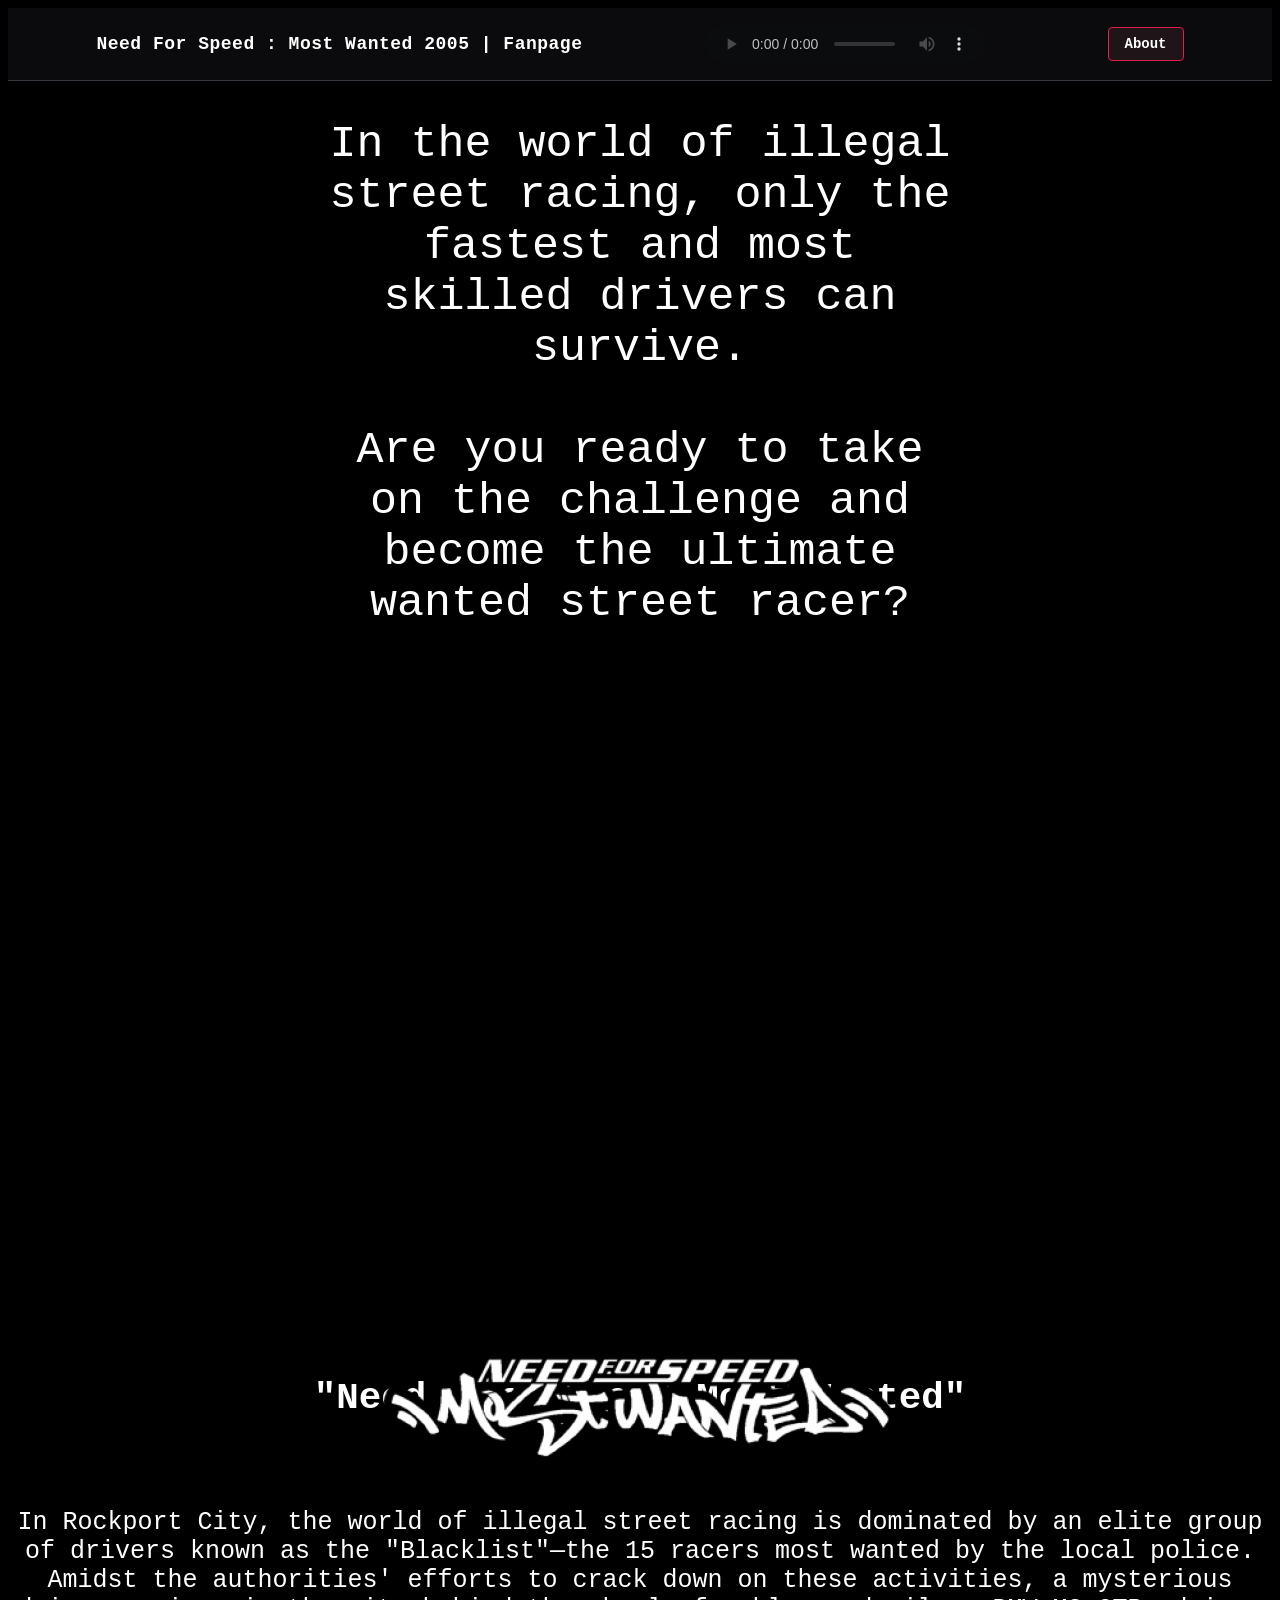
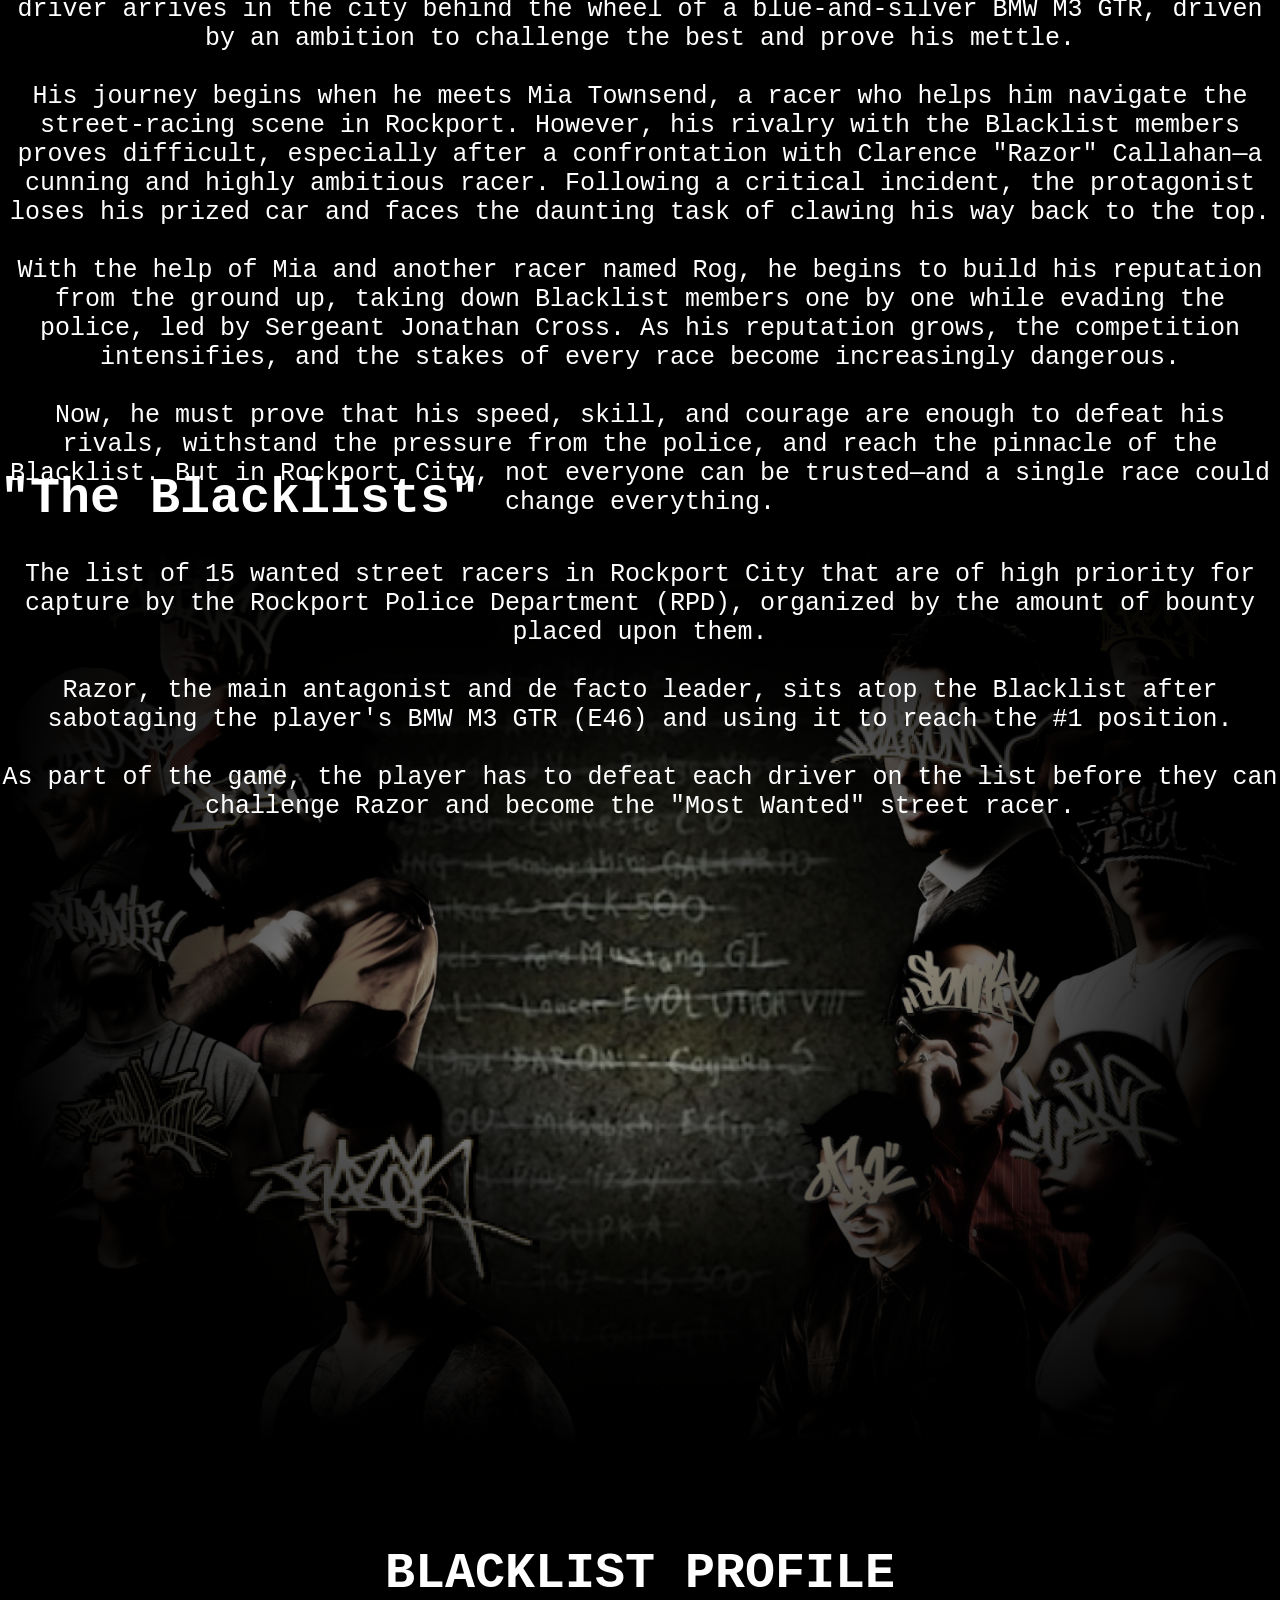
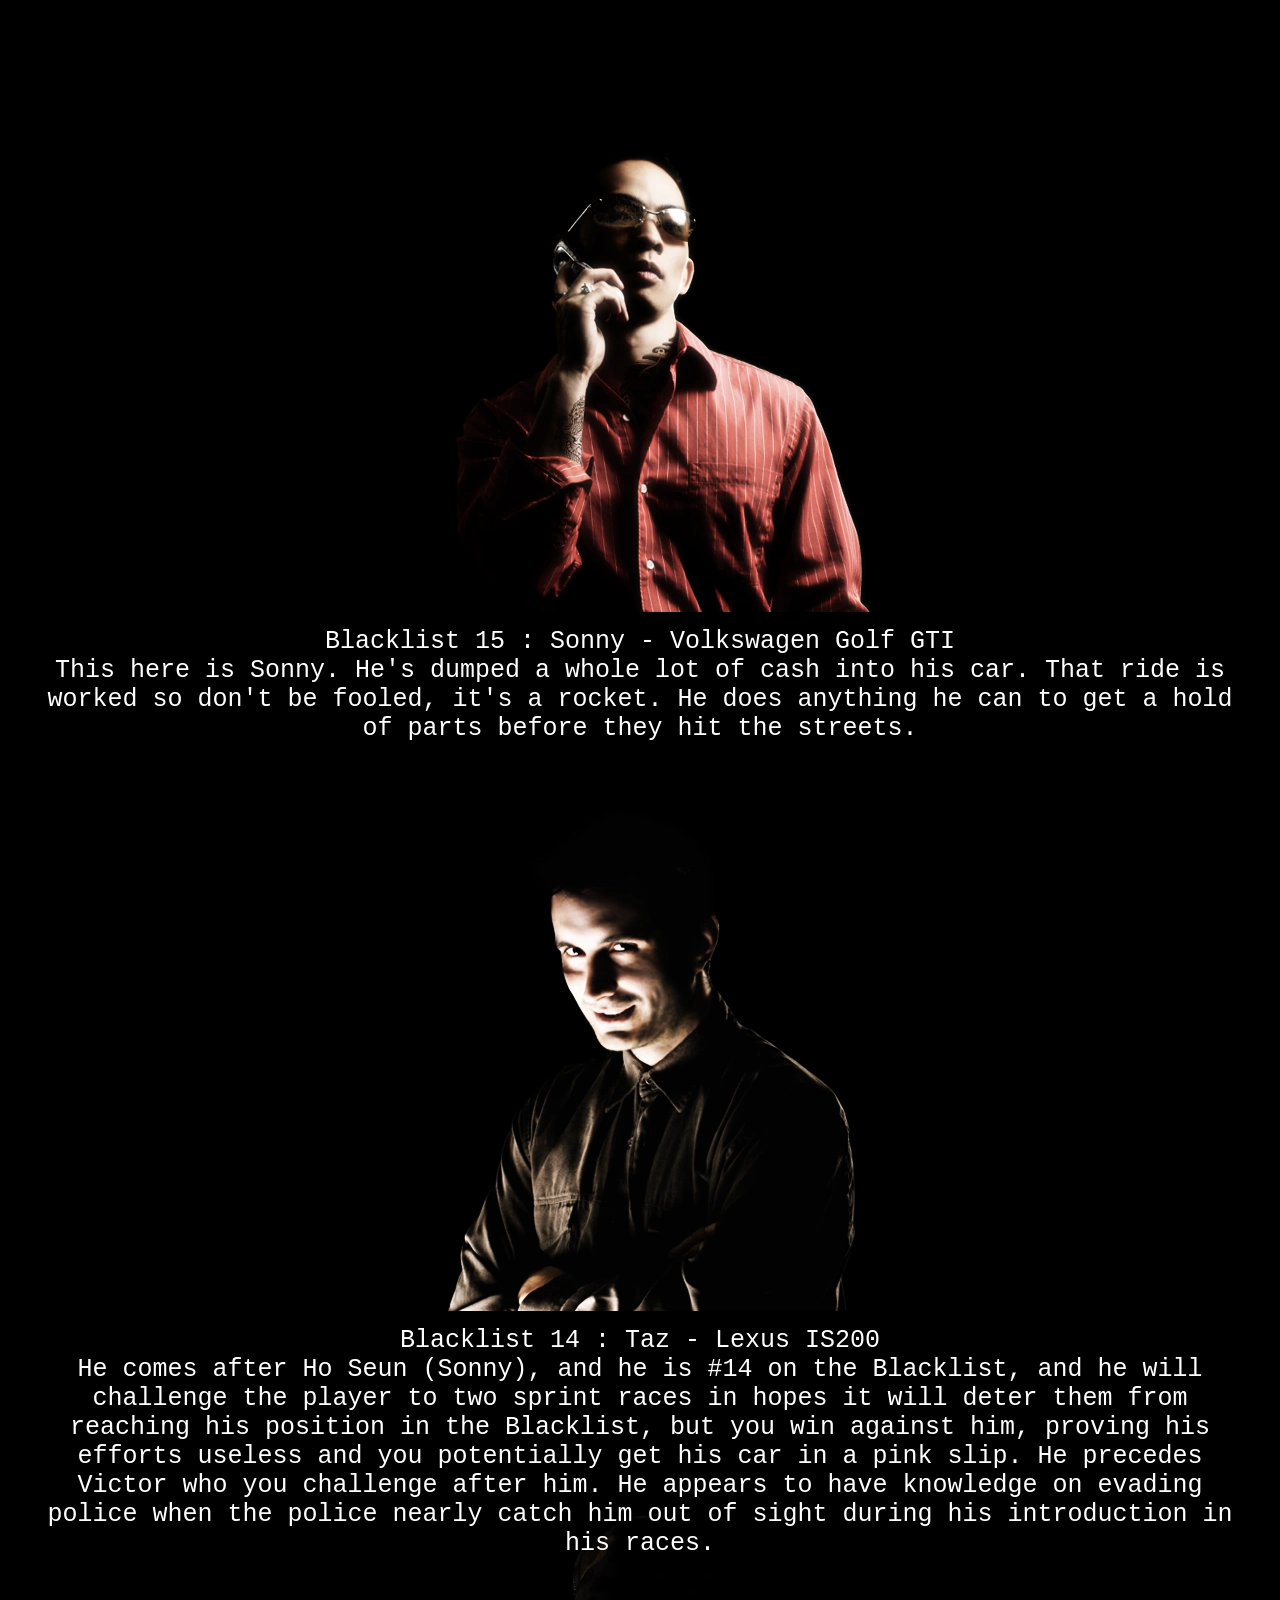
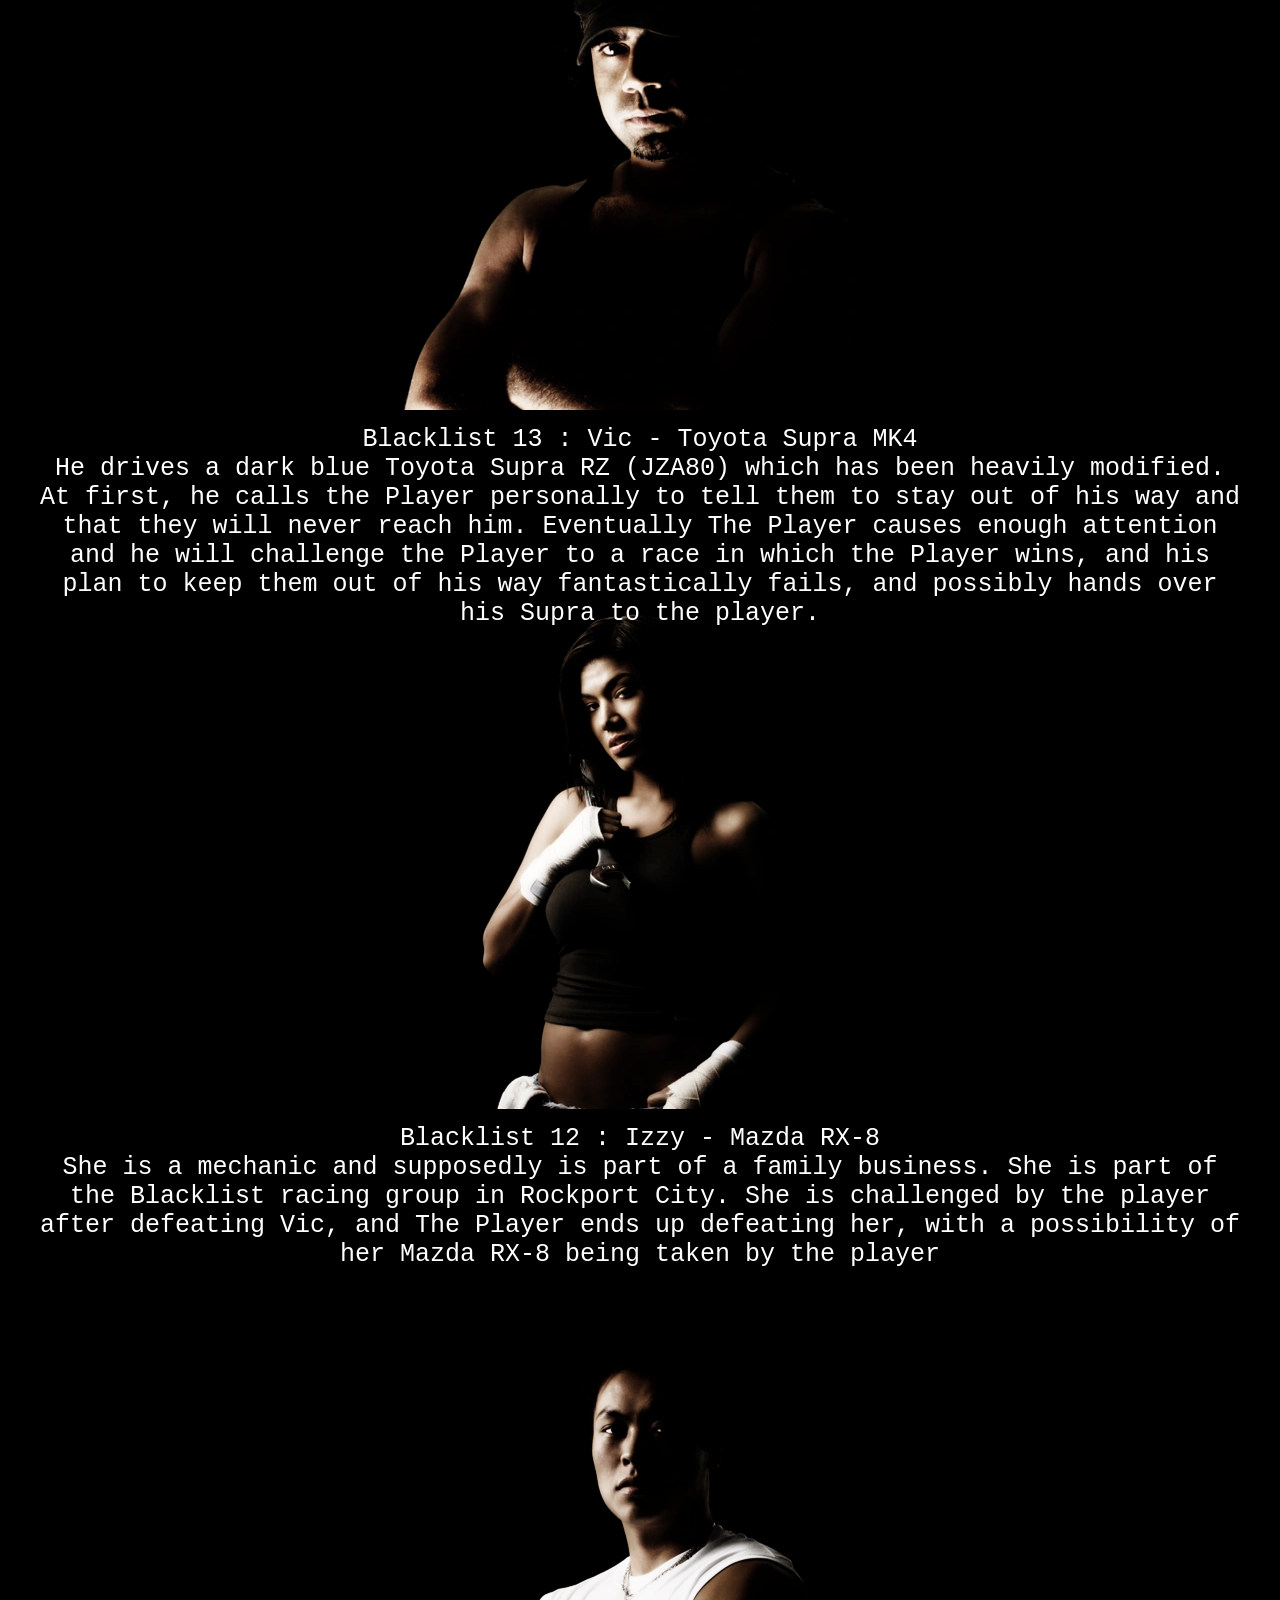
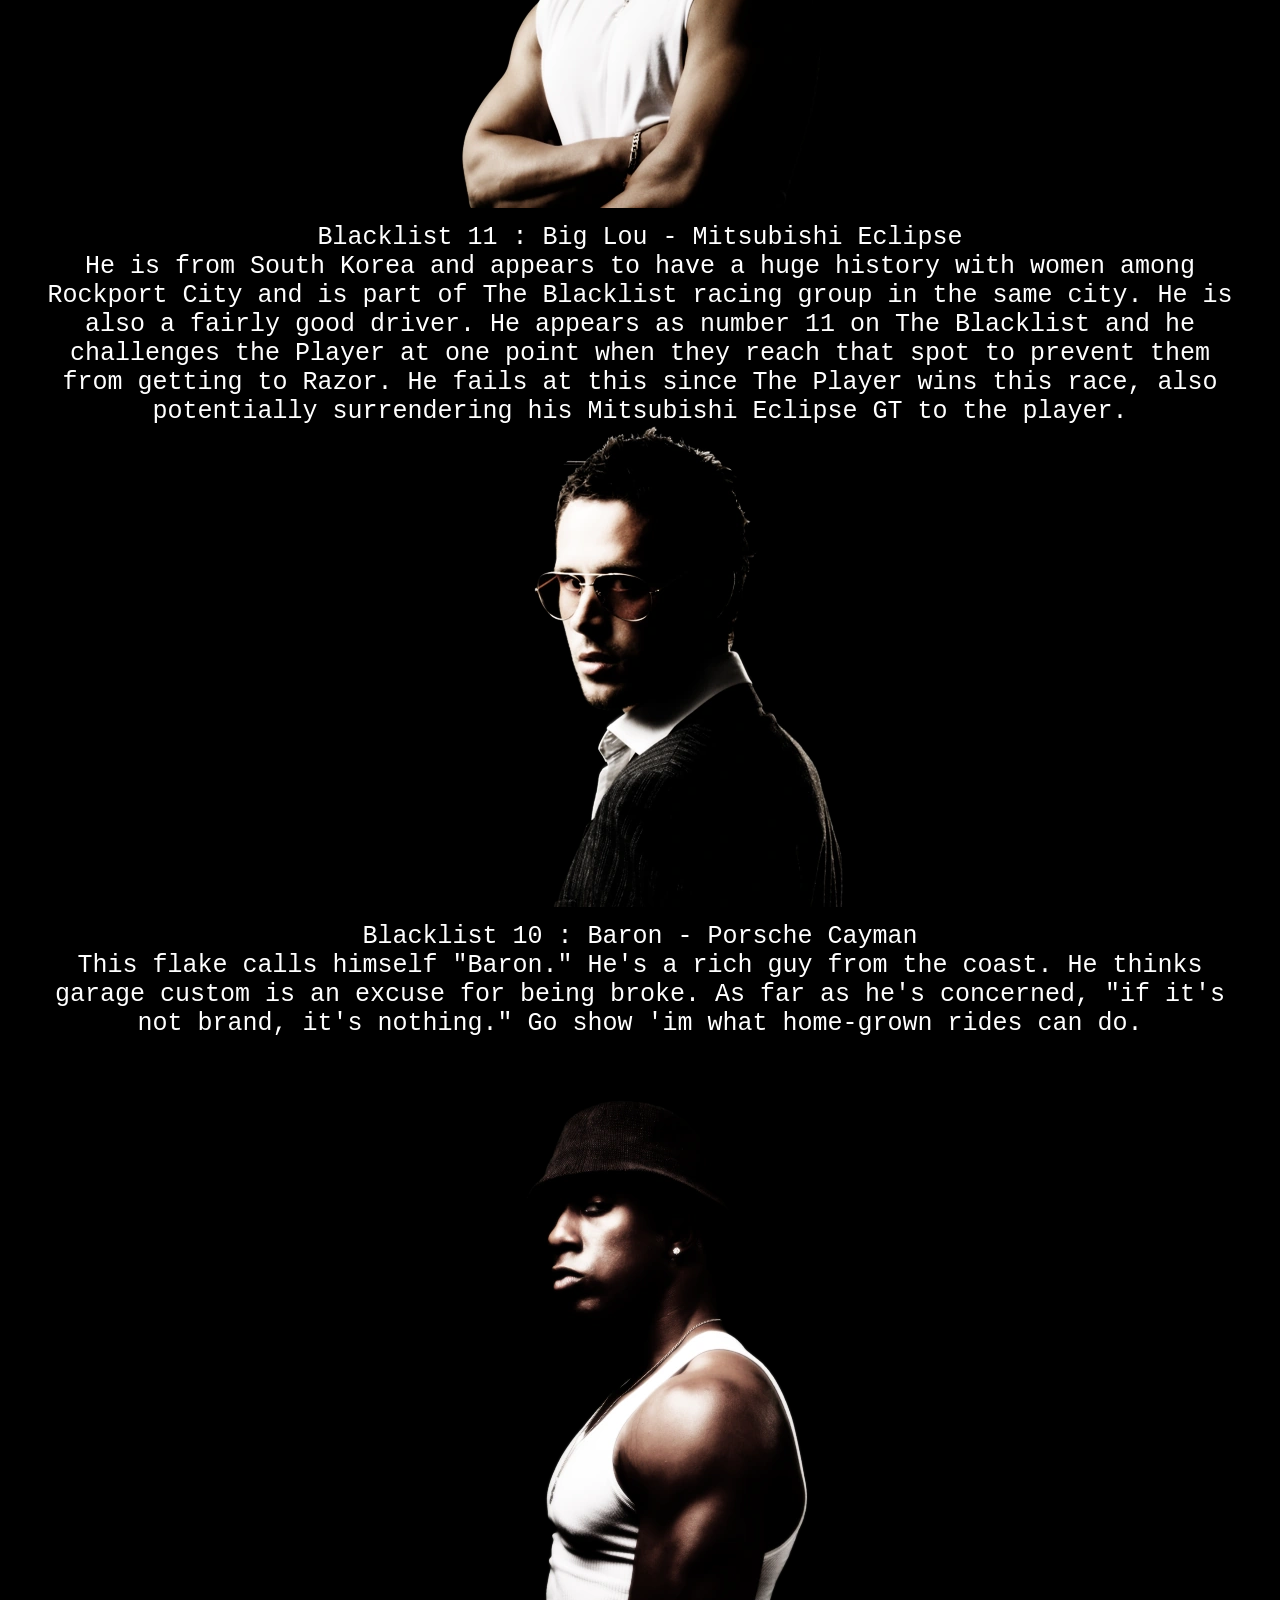
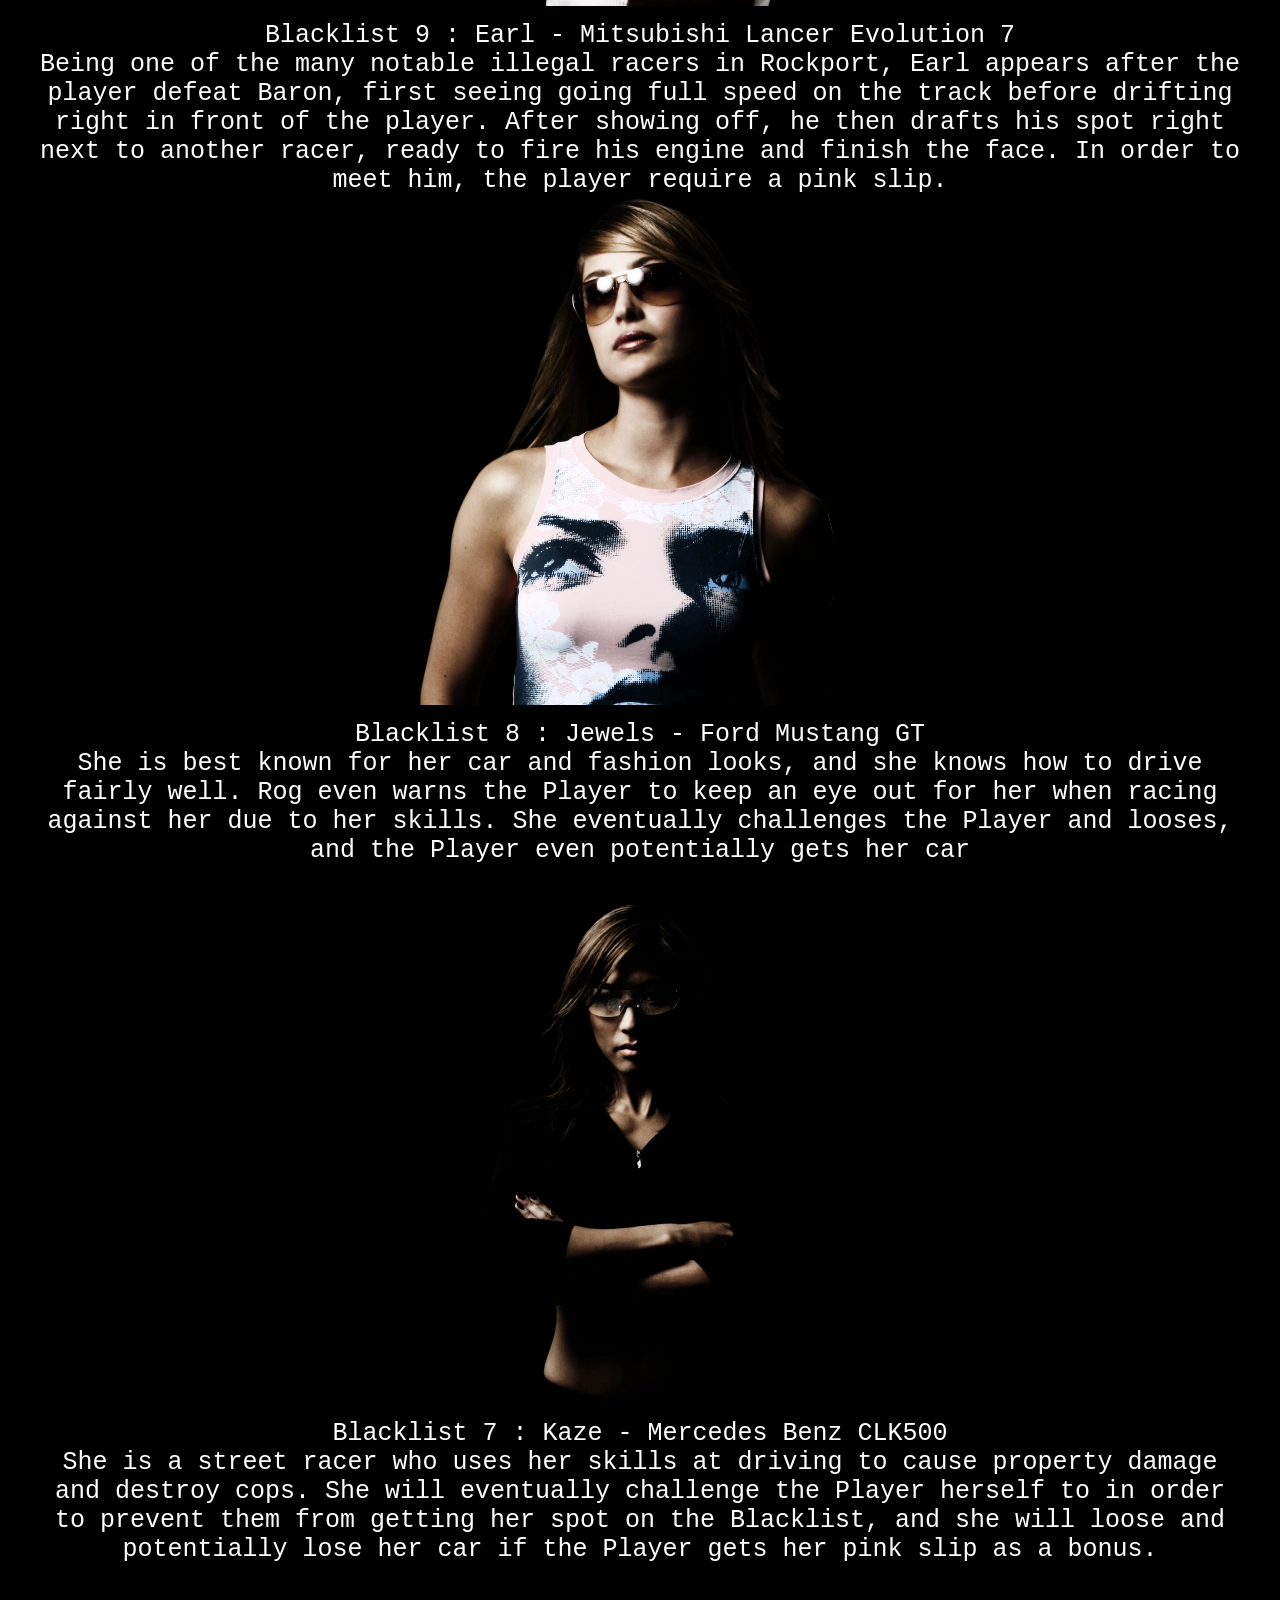
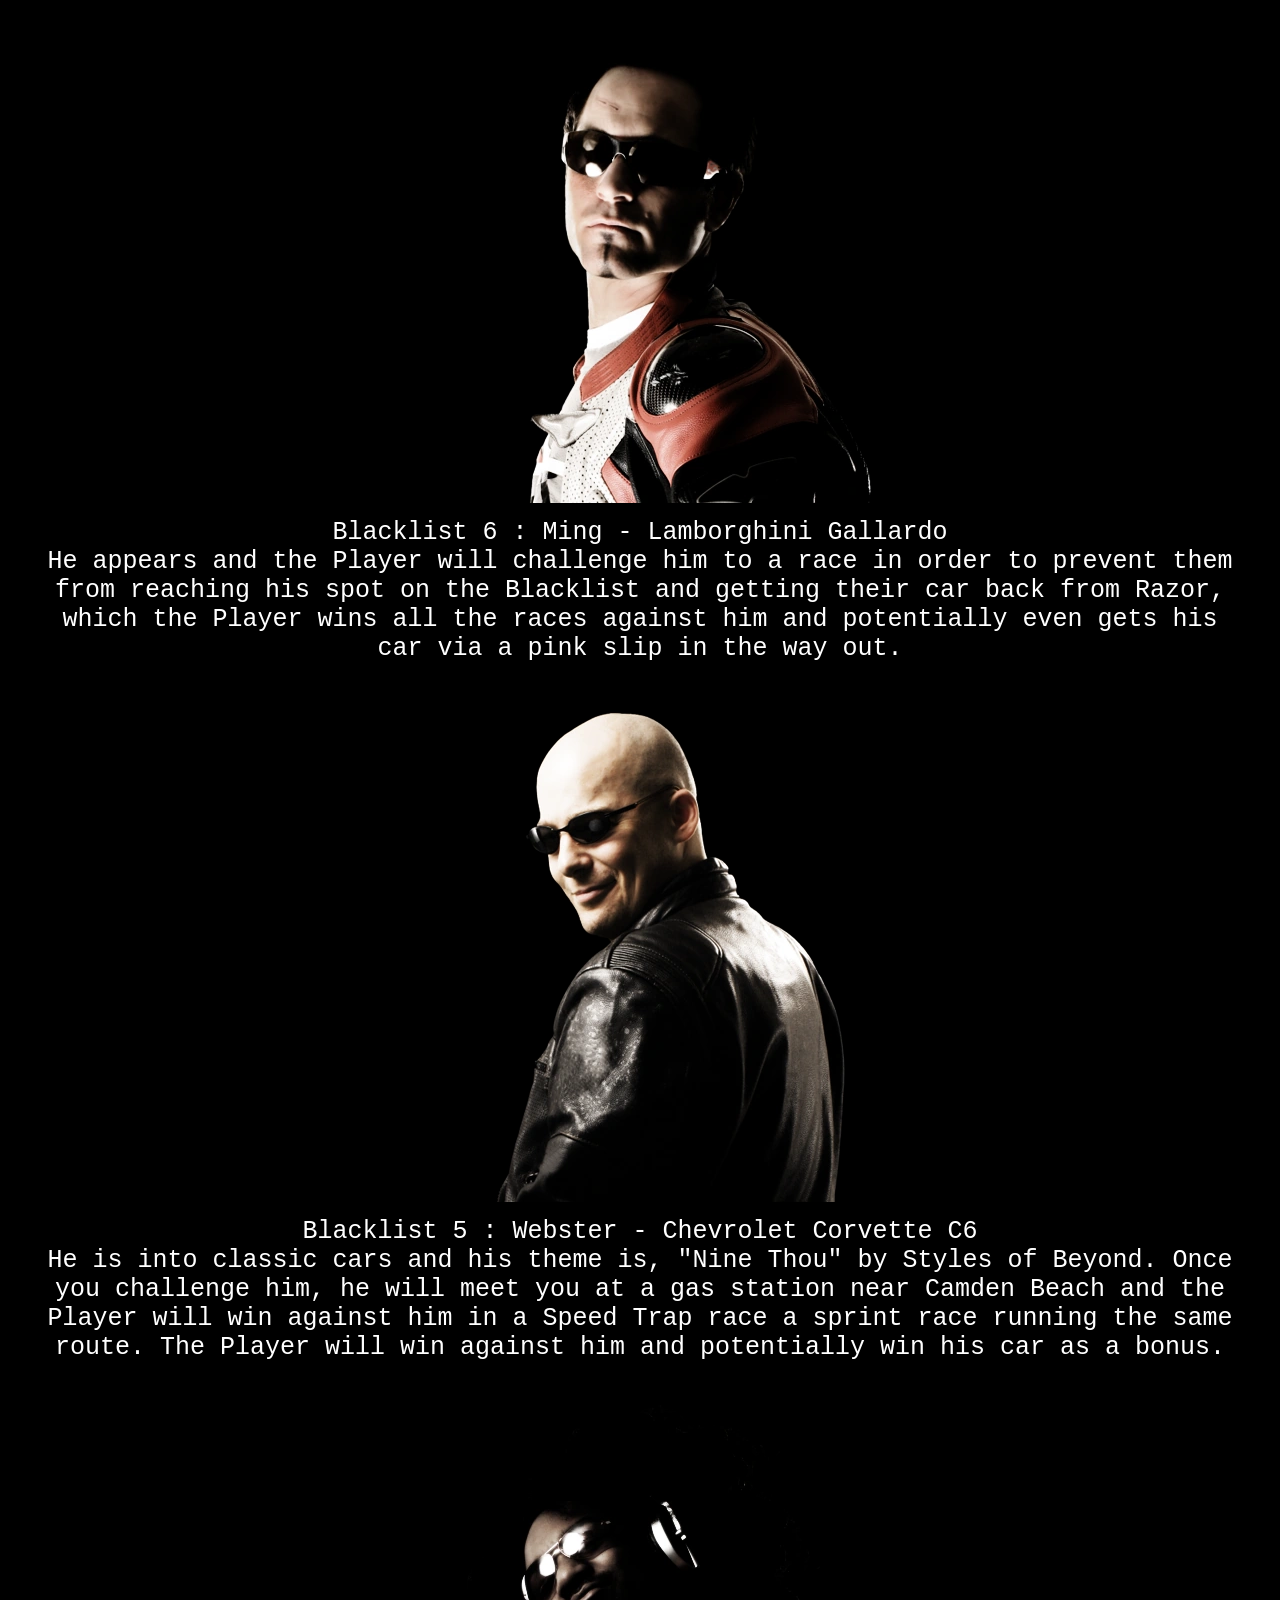
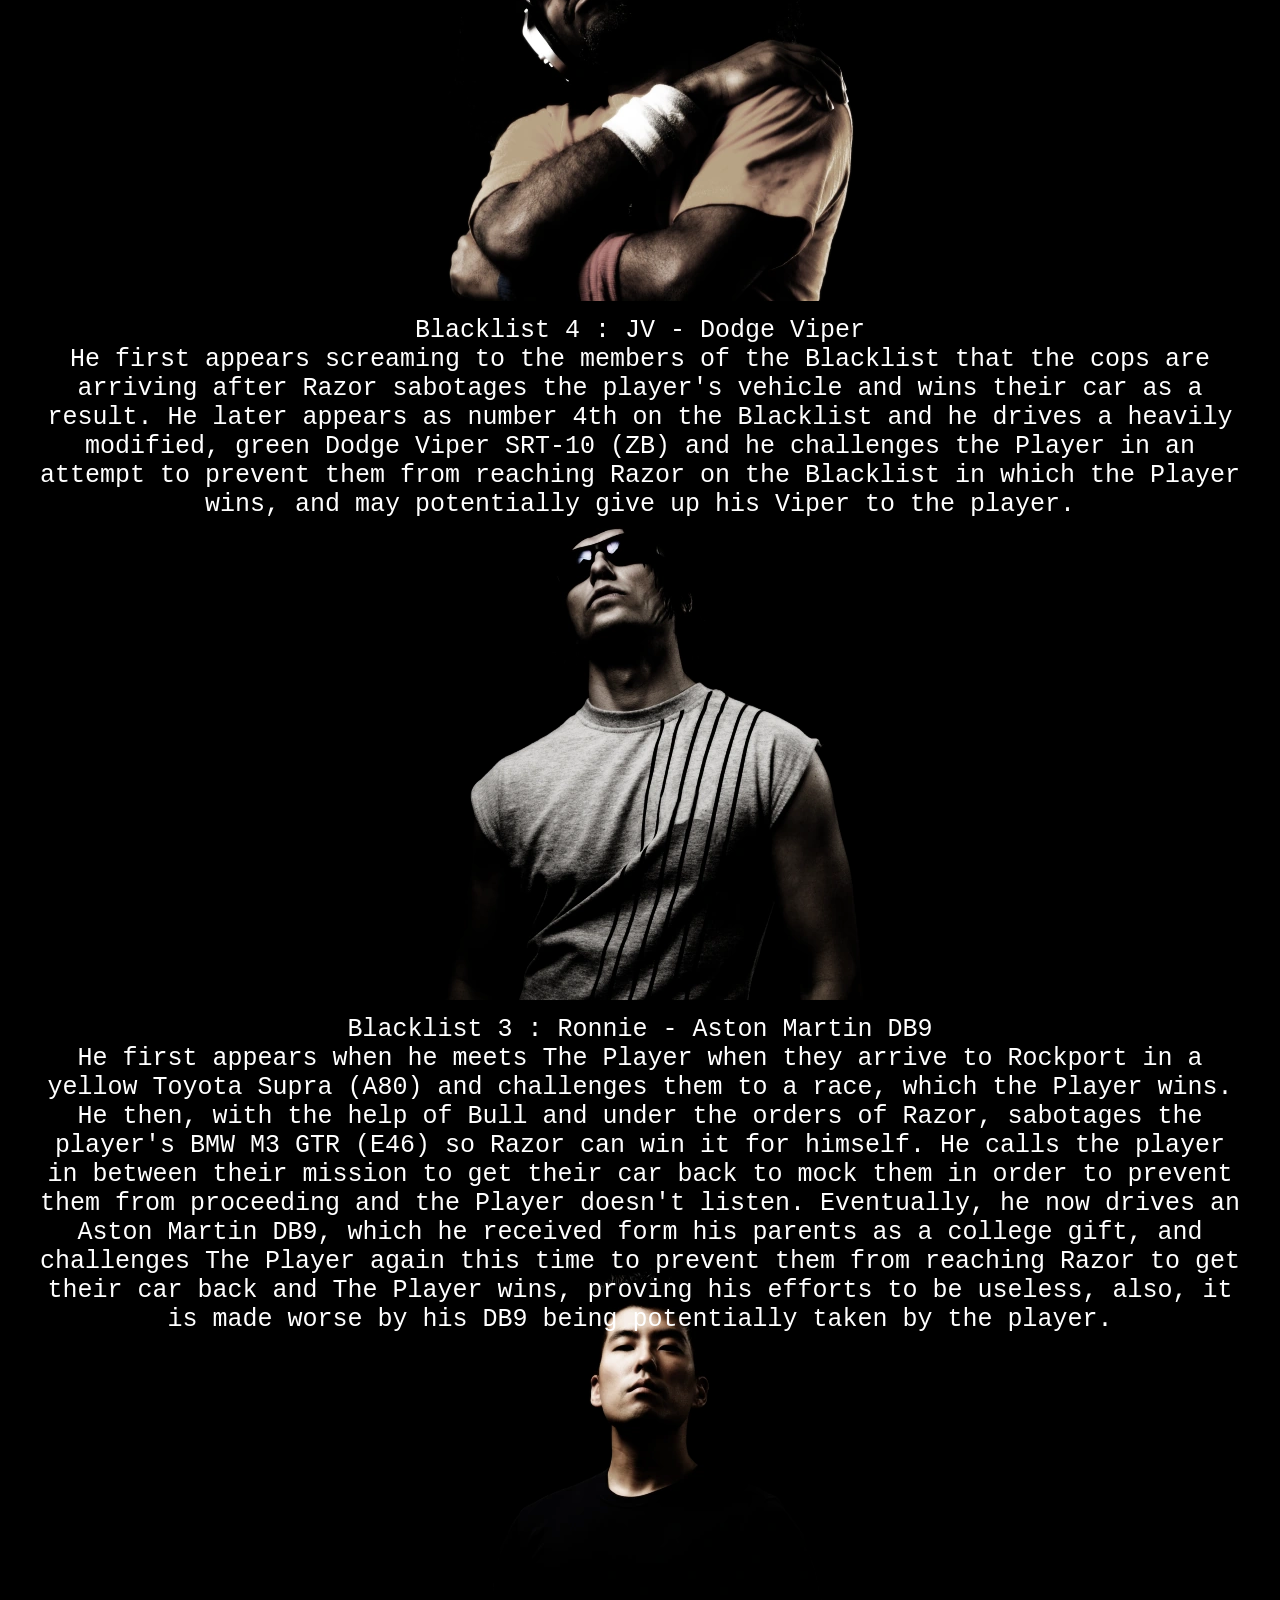
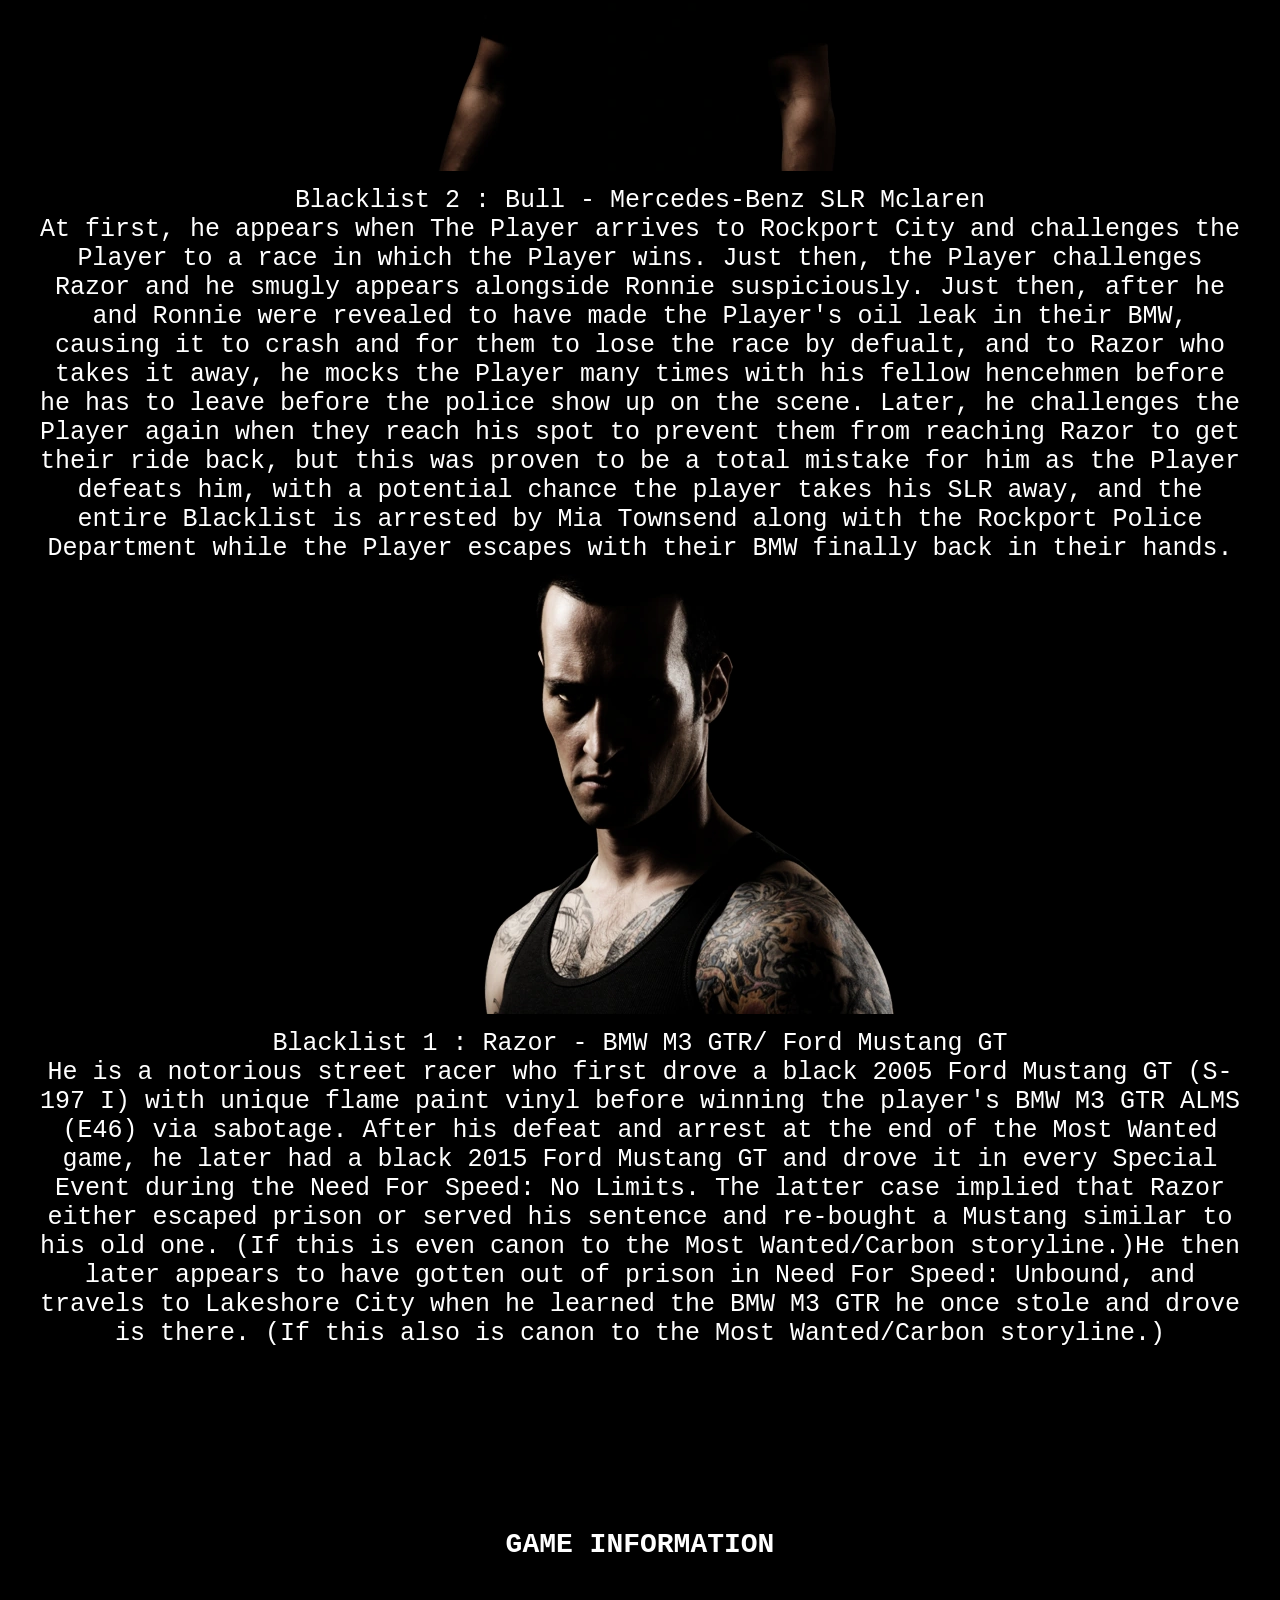
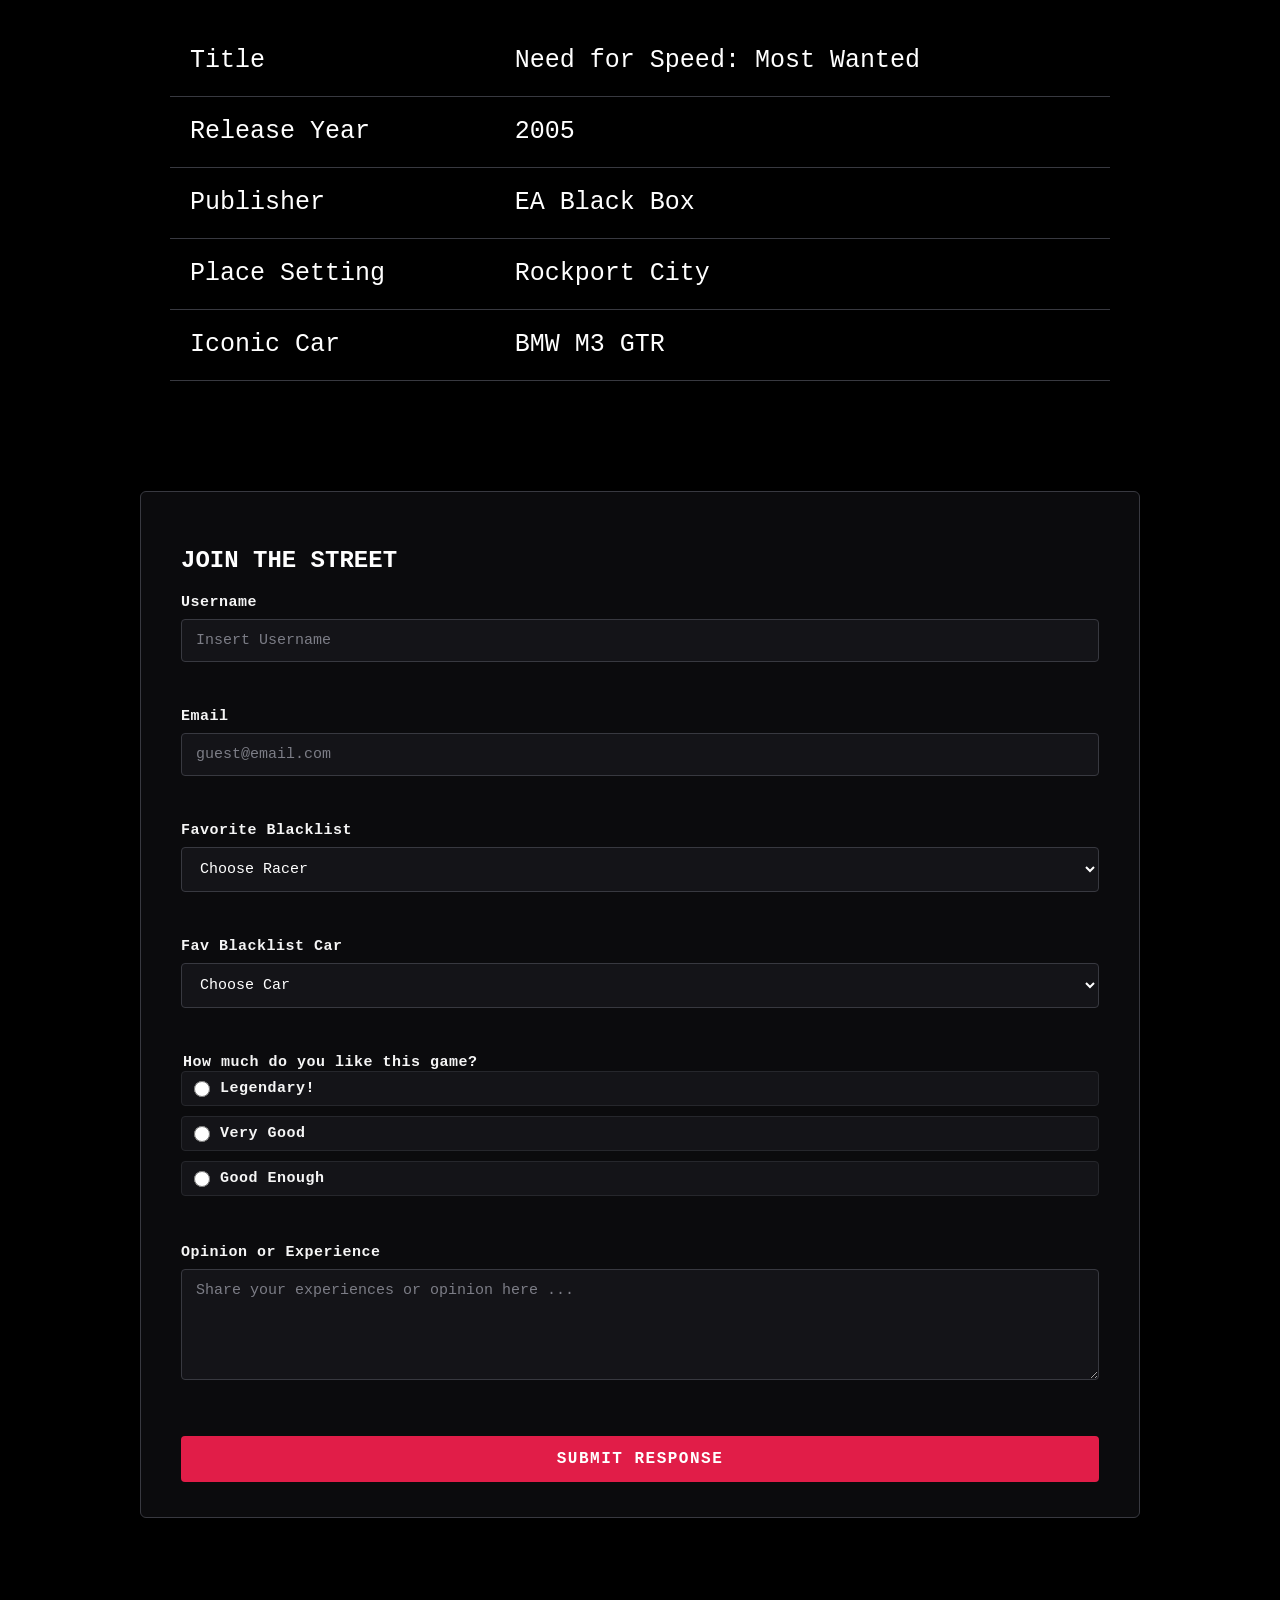
<file: index.html>
<!DOCTYPE html>
<html lang="id">
<head>
<meta charset="UTF-8">
<meta
name="viewport"
content="width=device-width, initial-scale=1.0">
<link rel="stylesheet" href="style.css">
<script src="script.js" defer></script>
<title>NFSMW</title>
</head>

<header class="header">
    <h2 class="judul-nav">Need For Speed : Most Wanted 2005 | Fanpage</h2>

    <audio autoplay controls>
        <source src="aset/Nine Thou (Grant Mohrman Superstars Remix).mp3">
    </audio>

    <nav class="navbar">
        <a href= "profile.html" class="active"> About</a>
    </nav>
</header>

<body>

<div class="logo">
    <a href="index.html" class="logo">
    <img src="aset\logo.png"
        width="40%"
        style="display: block; margin-left: auto; margin-right: auto;"/>
    </a>
</div>

<section class="hero">
    <video class="hero-video" autoplay muted loop>
        <source src="aset/attract_movie_english_ntsc.mp4" type="video/mp4">
    </video>

<div class="hero-content">
    In the world of illegal street racing, only the fastest and most skilled drivers can survive. 
    <br><br>Are you ready to take on the challenge and become the ultimate wanted street racer?
</div>
</section>

<section class="content">
    <h1> "Need for Speed: Most Wanted"</h1><br><br>
    In Rockport City, the world of illegal street racing is dominated by an elite group of drivers known as the "Blacklist"—the 15 racers most wanted by the local police. Amidst the authorities' efforts to crack down on these activities, a mysterious driver arrives in the city behind the wheel of a blue-and-silver BMW M3 GTR, driven by an ambition to challenge the best and prove his mettle.
    <br><br> His journey begins when he meets Mia Townsend, a racer who helps him navigate the street-racing scene in Rockport. However, his rivalry with the Blacklist members proves difficult, especially after a confrontation with Clarence "Razor" Callahan—a cunning and highly ambitious racer. Following a critical incident, the protagonist loses his prized car and faces the daunting task of clawing his way back to the top.
    <br><br> With the help of Mia and another racer named Rog, he begins to build his reputation from the ground up, taking down Blacklist members one by one while evading the police, led by Sergeant Jonathan Cross. As his reputation grows, the competition intensifies, and the stakes of every race become increasingly dangerous. 
    <br><br> Now, he must prove that his speed, skill, and courage are enough to defeat his rivals, withstand the pressure from the police, and reach the pinnacle of the Blacklist. But in Rockport City, not everyone can be trusted—and a single race could change everything.
    <br><br>
</section>

<section class="content2">
    <img class="fotobg" src="aset/nfsmw.png" width="100%" style="display: block; margin-left: auto; margin-right: auto;"/>
    <h1 > "The Blacklists"</h1>
    <p> The list of 15 wanted street racers in Rockport City that are of high priority for capture by the Rockport Police Department (RPD), organized by the amount of bounty placed upon them.
    <br><br>Razor, the main antagonist and de facto leader, sits atop the Blacklist after sabotaging the player's BMW M3 GTR (E46) and using it to reach the #1 position.
    <br><br>As part of the game, the player has to defeat each driver on the list before they can challenge Razor and become the "Most Wanted" street racer.</p>


<div class="grid-container">

    <div  class="blacklistname"><h1><b> BLACKLIST PROFILE</b></h1></div>

  <div class="item">
    <img src="aset\foto blacklist\SonnyProfileIcon.webp" >
        <div class="desc">
            <p>Blacklist 15 : Sonny - Volkswagen Golf GTI<br> This here is Sonny. He's dumped a whole lot of cash into his car. That ride is worked so don't be fooled, it's a rocket. He does anything he can to get a hold of parts before they hit the streets.</p>
        </div>
  </div>
<br><br><br><br>
  <div class="item">
    <img src="aset\foto blacklist\TazProfileIcon.webp">
        <div class="desc">
            <p>Blacklist 14 : Taz - Lexus IS200<br> He comes after Ho Seun (Sonny), and he is #14 on the Blacklist, and he will challenge the player to two sprint races in hopes it will deter them from reaching his position in the Blacklist, but you win against him, proving his efforts useless and you potentially get his car in a pink slip. He precedes Victor who you challenge after him. He appears to have knowledge on evading police when the police nearly catch him out of sight during his introduction in his races.
        </div>
  </div>
<br><br><br><br>
  <div class="item"> 
    <img src="aset\foto blacklist\VicProfileIcon.webp" >
        <div class="desc">
            <p>Blacklist 13 : Vic - Toyota Supra MK4<br> He drives a dark blue Toyota Supra RZ (JZA80) which has been heavily modified. At first, he calls the Player personally to tell them to stay out of his way and that they will never reach him. Eventually The Player causes enough attention and he will challenge the Player to a race in which the Player wins, and his plan to keep them out of his way fantastically fails, and possibly hands over his Supra to the player.
        </div>
  </div>
<br><br><br><br>
  <div class="item"> 
    <img src="aset\foto blacklist\IzzyProfileIcon.webp" >
    <div class="desc">
            <p>Blacklist 12 : Izzy - Mazda RX-8<br> She is a mechanic and supposedly is part of a family business. She is part of the Blacklist racing group in Rockport City. She is challenged by the player after defeating Vic, and The Player ends up defeating her, with a possibility of her Mazda RX-8 being taken by the player
        </div>
  </div>
<br><br><br><br>
  <div class="item">
    <img src="aset\foto blacklist\BigLouProfileIcon.webp" >
    <div class="desc">
            <p>Blacklist 11 : Big Lou - Mitsubishi Eclipse<br> He is from South Korea and appears to have a huge history with women among Rockport City and is part of The Blacklist racing group in the same city. He is also a fairly good driver. He appears as number 11 on The Blacklist and he challenges the Player at one point when they reach that spot to prevent them from getting to Razor. He fails at this since The Player wins this race, also potentially surrendering his Mitsubishi Eclipse GT to the player.
        </div>
  </div>
<br><br><br><br>
  <div class="item">
    <img src="aset\foto blacklist\BaronProfileIcon.webp">
    <div class="desc">
            <p>Blacklist 10 : Baron - Porsche Cayman<br> This flake calls himself "Baron." He's a rich guy from the coast. He thinks garage custom is an excuse for being broke. As far as he's concerned, "if it's not brand, it's nothing." Go show 'im what home-grown rides can do.
        </div>
  </div>
<br><br><br><br>
  <div class="item">
    <img src="aset\foto blacklist\EarlProfileIcon.webp">
    <div class="desc">
            <p>Blacklist 9 : Earl - Mitsubishi Lancer Evolution 7<br> Being one of the many notable illegal racers in Rockport, Earl appears after the player defeat Baron, first seeing going full speed on the track before drifting right in front of the player. After showing off, he then drafts his spot right next to another racer, ready to fire his engine and finish the face. In order to meet him, the player require a pink slip.
        </div>
  </div>
<br><br><br><br>
  <div class="item">
    <img src="aset\foto blacklist\JadeProfileIcon.webp">
    <div class="desc">
            <p>Blacklist 8 : Jewels - Ford Mustang GT<br> She is best known for her car and fashion looks, and she knows how to drive fairly well. Rog even warns the Player to keep an eye out for her when racing against her due to her skills. She eventually challenges the Player and looses, and the Player even potentially gets her car
        </div>
  </div>
<br><br><br><br>
  <div class="item">
    <img src="aset\foto blacklist\KazeProfileIcon.webp">
    <div class="desc">
            <p>Blacklist 7 : Kaze - Mercedes Benz CLK500<br> She is a street racer who uses her skills at driving to cause property damage and destroy cops. She will eventually challenge the Player herself to in order to prevent them from getting her spot on the Blacklist, and she will loose and potentially lose her car if the Player gets her pink slip as a bonus.
        </div>
  </div>
<br><br><br><br>
  <div class="item">
    <img src="aset\foto blacklist\MingProfileIcon.webp">
    <div class="desc">
            <p>Blacklist 6 : Ming - Lamborghini Gallardo<br>He appears and the Player will challenge him to a race in order to prevent them from reaching his spot on the Blacklist and getting their car back from Razor, which the Player wins all the races against him and potentially even gets his car via a pink slip in the way out.
        </div>
  </div>
<br><br><br><br>
  <div class="item">
    <img src="aset\foto blacklist\WebsterProfileIcon.webp">
    <div class="desc">
            <p>Blacklist 5 : Webster - Chevrolet Corvette C6<br> He is into classic cars and his theme is, "Nine Thou" by Styles of Beyond. Once you challenge him, he will meet you at a gas station near Camden Beach and the Player will win against him in a Speed Trap race a sprint race running the same route. The Player will win against him and potentially win his car as a bonus.
        </div>
  </div>
<br><br><br><br>
  <div class="item">
    <img src="aset\foto blacklist\JVProfileIcon.webp">
    <div class="desc">
            <p>Blacklist 4 : JV - Dodge Viper<br> He first appears screaming to the members of the Blacklist that the cops are arriving after Razor sabotages the player's vehicle and wins their car as a result. He later appears as number 4th on the Blacklist and he drives a heavily modified, green Dodge Viper SRT-10 (ZB) and he challenges the Player in an attempt to prevent them from reaching Razor on the Blacklist in which the Player wins, and may potentially give up his Viper to the player.
        </div>
  </div>
<br><br><br><br>
  <div class="item">
    <img src="aset\foto blacklist\RonnieProfileIcon.webp">
    <div class="desc">
            <p>Blacklist 3 : Ronnie - Aston Martin DB9<br>  He first appears when he meets The Player when they arrive to Rockport in a yellow Toyota Supra (A80) and challenges them to a race, which the Player wins. He then, with the help of Bull and under the orders of Razor, sabotages the player's BMW M3 GTR (E46) so Razor can win it for himself. He calls the player in between their mission to get their car back to mock them in order to prevent them from proceeding and the Player doesn't listen. Eventually, he now drives an Aston Martin DB9, which he received form his parents as a college gift, and challenges The Player again this time to prevent them from reaching Razor to get their car back and The Player wins, proving his efforts to be useless, also, it is made worse by his DB9 being potentially taken by the player.
        </div>
  </div>
<br><br><br><br><br><br><br><br>
  <div class="item">
    <img src="aset\foto blacklist\BullProfileIcon.webp">
       <div class="desc">
            <p>Blacklist 2 : Bull - Mercedes-Benz SLR Mclaren<br> At first, he appears when The Player arrives to Rockport City and challenges the Player to a race in which the Player wins. Just then, the Player challenges Razor and he smugly appears alongside Ronnie suspiciously. Just then, after he and Ronnie were revealed to have made the Player's oil leak in their BMW, causing it to crash and for them to lose the race by defualt, and to Razor who takes it away, he mocks the Player many times with his fellow hencehmen before he has to leave before the police show up on the scene. Later, he challenges the Player again when they reach his spot to prevent them from reaching Razor to get their ride back, but this was proven to be a total mistake for him as the Player defeats him, with a potential chance the player takes his SLR away, and the entire Blacklist is arrested by Mia Townsend along with the Rockport Police Department while the Player escapes with their BMW finally back in their hands.
        </div>
  </div>
<br><br><br><br><br><br><br><br><br><br><br><br>
  <div class="item">
    <img src="aset\foto blacklist\RazorProfileIcon.webp">
        <div class="desc">
            <p>Blacklist 1 : Razor - BMW M3 GTR/ Ford Mustang GT<br>He is a notorious street racer who first drove a black 2005 Ford Mustang GT (S-197 I) with unique flame paint vinyl before winning the player's BMW M3 GTR ALMS (E46) via sabotage. After his defeat and arrest at the end of the Most Wanted game, he later had a black 2015 Ford Mustang GT and drove it in every Special Event during the Need For Speed: No Limits. The latter case implied that Razor either escaped prison or served his sentence and re-bought a Mustang similar to his old one. (If this is even canon to the Most Wanted/Carbon storyline.)He then later appears to have gotten out of prison in Need For Speed: Unbound, and travels to Lakeshore City when he learned the BMW M3 GTR he once stole and drove is there. (If this also is canon to the Most Wanted/Carbon storyline.)
        </div>
  </div>
<br><br><br><br><br><br><br><br><br><br><br><br><br><br><br><br><br><br><br>
</div>
</section>

<section class="table-section">
    <h2>GAME INFORMATION</h2>
    <br><br><br>

    <div class="table-container">
        <table class="game-table">
            <tbody>
                <tr>
                    <td>Title</td>
                    <td>Need for Speed: Most Wanted</td>
                </tr>
                <tr>
                    <td>Release Year</td>
                    <td>2005</td>
                </tr>
                <tr>
                    <td>Publisher</td>
                    <td>EA Black Box</td>
                </tr>
                <tr>
                    <td>Place Setting</td>
                    <td>Rockport City</td>
                </tr>
                <tr>
                    <td>Iconic Car</td>
                    <td>BMW M3 GTR</td>
                </tr>
            </tbody>
        </table>
    </div>
</section>


<section class="fan-form">
    <div class="form-heading">
        <h2>JOIN THE STREET</h2>
    </div>

    <form class="fan-form-content">
        <div class="form-group">
            <label for="nama">Username</label>
            <input
                type="text"
                id="nama"
                name="nama"
                placeholder="Insert Username"
                required
            >
        </div>

        <div class="form-group">
            <label for="email">Email</label>
            <input
                type="email"
                id="email"
                name="email"
                placeholder="guest@email.com"
                required
            >
        </div>

        <div class="form-group">
            <label for="pembalap">Favorite Blacklist</label>
            <select id="pembalap" name="pembalap" required>
                <option value="">Choose Racer</option>
                <option value="razor">#1 Razor</option>
                <option value="bull">#2 Bull</option>
                <option value="ronnie">#3 Ronnie</option>
                <option value="jv">#4 JV</option>
                <option value="webster">#5 Webster</option>
                <option value="ming">#6 Ming</option>
                <option value="kaze">#7 Kaze</option>
                <option value="jewels">#8 Jewels</option>
                <option value="earl">#9 Earl</option>
                <option value="baron">#10 Baron</option>
                <option value="big-lou">#11 Big Lou</option>
                <option value="izzy">#12 Izzy</option>
                <option value="vic">#13 Vic</option>
                <option value="taz">#14 Taz</option>
                <option value="sonny">#15 Sonny</option>
            </select>
        </div>

        <div class="form-group">
            <label for="mobil">Fav Blacklist Car</label>
            <select id="mobil" name="mobil" required>
                <option value="">Choose Car</option>
                <option value="golf">Volkswagen Golf GTI</option>
                <option value="is200">Lexus IS200</option>
                <option value="supra">Toyota Supra MK4</option>
                <option value="rx8">Mazda RX-8</option>
                <option value="eclipse">Mitsubishi Eclipse</option>
                <option value="cayman">Porsche Cayman</option>
                <option value="evo7">Mitsubishi Lancer Evolution 7</option>
                <option value="mustangJ">Ford Mustang GT (Jewels) </option>
                <option value="clk500">Mercedes Benz CLK500</option>
                <option value="gallardo">Lammborghini Gallardo</option>
                <option value="c4">Chevrolet Corvette C6</option>
                <option value="viper">Dodge Viper</option>
                <option value="db9">Aston Martin DB9</option>
                <option value="slr">Mercedes-Benz SLR Mclaren</option>
                <option value="mustangR">Ford Mustang GT (Razor)</option>
                <option value="m3">BMW M3 GTR</option>
                <option value="lainnya">Other Car</option>
            </select>
        </div>

        <fieldset class="form-group rating-group">
            <legend>How much do you like this game?</legend>

            <label class="radio-option">
                <input type="radio" name="rating" value="5" required>
                Legendary!
            </label>

            <label class="radio-option">
                <input type="radio" name="rating" value="4">
                Very Good
            </label>

            <label class="radio-option">
                <input type="radio" name="rating" value="3">
                Good Enough
            </label>
        </fieldset>

        <div class="form-group">
            <label for="pesan">Opinion or Experience</label>
            <textarea
                id="pesan"
                name="pesan"
                rows="5"
                placeholder="Share your experiences or opinion here ..."
            ></textarea>
        </div>

        <button type="submit" class="form-button">
            SUBMIT RESPONSE
        </button>

    </form>
</section>
    

<footer class="footer">
    <h1 class="isi footer" > Need for Speed : Most Wanted 2005 | Fanpage </h1>
</footer>

</body>


</html>
</file>
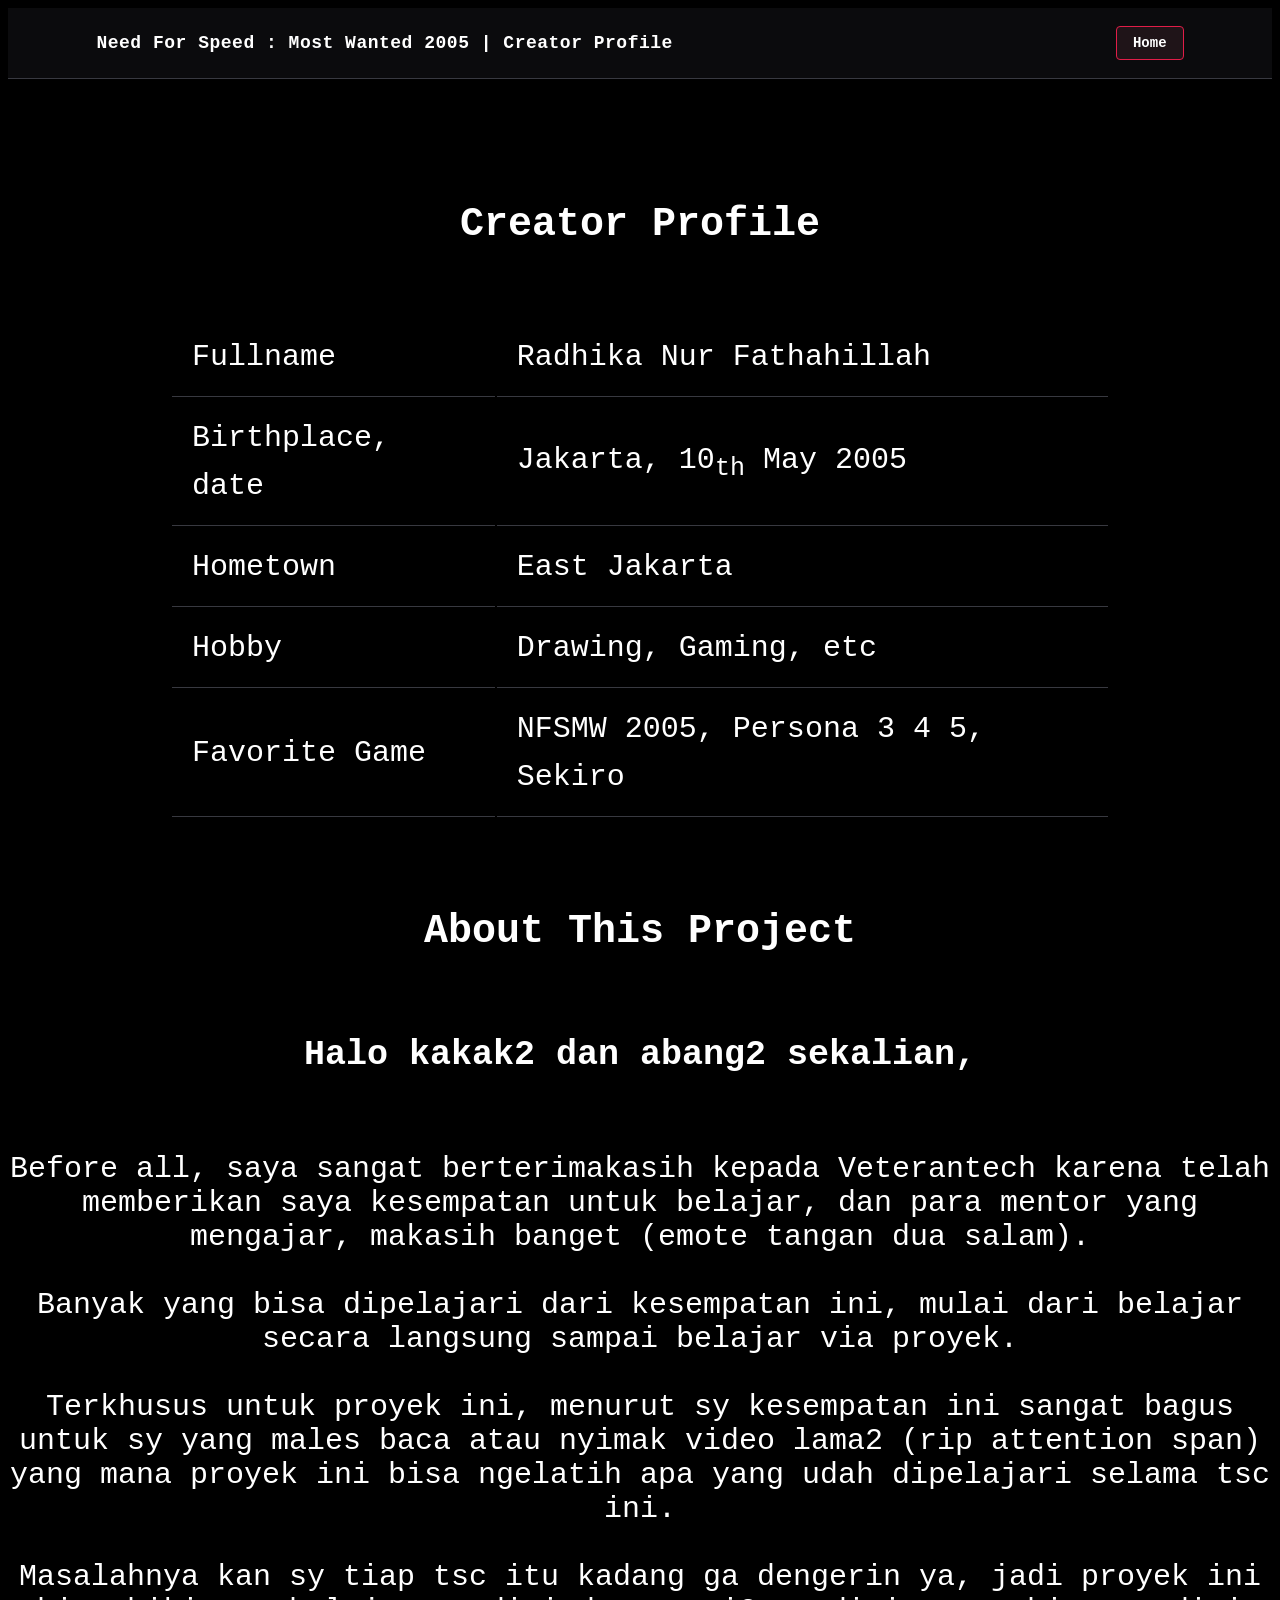
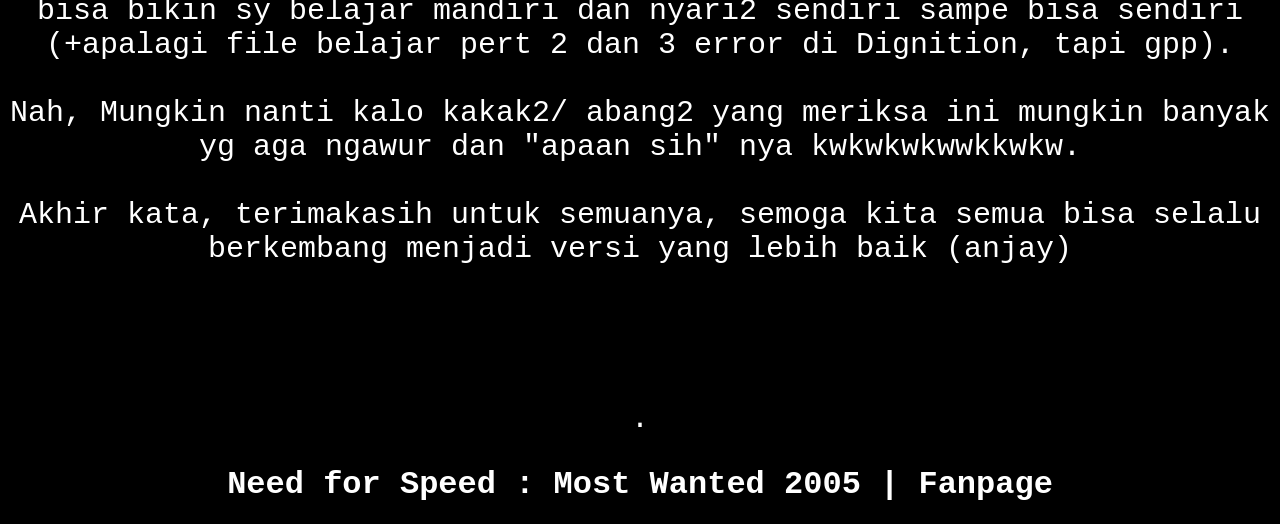
<file: profile.html>
<!DOCTYPE html>
<html lang="id">
<head>
<meta charset="UTF-8">
<meta
name="viewport"
content="width=device-width, initialscale=1.0">
<link rel="stylesheet" href="style.css">
<title>PROFILE</title>
</head>

<header class="header">
    <h2 class="judul-nav">Need For Speed : Most Wanted 2005 | Creator Profile</h2>

    <nav class="navbar">
        <a href="index.html" class="active">Home</a>
</header>

<body>

<section class="profilgueh">
    <h2>Creator Profile</h2>
    <br><br>

    <div class="table-profilgueh">
        <table class="profiltable">
            <tbody>
                <tr>
                    <td>Fullname</td>
                    <td>Radhika Nur Fathahillah</td>
                </tr>
                <tr>
                    <td>Birthplace, date</td>
                    <td>Jakarta, 10<sub>th</sub> May 2005</td>
                </tr>
                <tr>
                    <td>Hometown</td>
                    <td>East Jakarta</td>
                </tr>
                <tr>
                    <td>Hobby</td>
                    <td>Drawing, Gaming, etc</td>
                </tr>
                <tr>
                    <td>Favorite Game</td>
                    <td>NFSMW 2005, Persona 3 4 5, Sekiro</td>
                </tr>
            </tbody>
        </table>
    </div>
</section>

<section class="ingfo">
    <h1> About This Project</h1><br>
    <h2>Halo kakak2 dan abang2 sekalian, </h2><br>
    <p>Before all, saya sangat berterimakasih kepada Veterantech karena telah memberikan saya kesempatan untuk belajar, dan para mentor yang mengajar, makasih banget (emote tangan dua salam).<br><br>
    Banyak yang bisa dipelajari dari kesempatan ini, mulai dari belajar secara langsung sampai belajar via proyek. <br><br>
    Terkhusus untuk proyek ini, menurut sy kesempatan ini sangat bagus untuk sy yang males baca atau nyimak video lama2 (rip attention span) yang mana proyek ini bisa ngelatih apa yang udah dipelajari selama tsc ini. <br><br>
    Masalahnya kan sy tiap tsc itu kadang ga dengerin ya, jadi proyek ini bisa bikin sy belajar mandiri dan nyari2 sendiri sampe bisa sendiri (+apalagi file belajar pert 2 dan 3 error di Dignition, tapi gpp).<br><br>
    Nah, Mungkin nanti kalo kakak2/ abang2 yang meriksa ini mungkin banyak yg aga ngawur dan "apaan sih" nya kwkwkwkwwkkwkw. <br><br>
    Akhir kata, terimakasih untuk semuanya, semoga kita semua bisa selalu berkembang menjadi versi yang lebih baik (anjay)<br><br><br><br><br>.
</p>
</section>

<footer class="footer">
    <h1 class="isi footer" > Need for Speed : Most Wanted 2005 | Fanpage </h1>
</footer>

</body>
</file>
<file: style.css>
body {
  background-color: #000000; 
  color : #ffffff;
  font-family: 'Courier New', Courier, monospace;
}

html {
    scroll-behavior: smooth;
    scroll-padding-top: 85px;
}

.header {
    display: flex;
    justify-content: space-between;
    align-items: center;
    flex-wrap: wrap;
    gap: 16px;

    padding: 18px 7%;
    background-color: #0b0b0d;
    border-bottom: 1px solid #383940;
    position: sticky;
    top: 0;
    z-index: 100;
}

.judul-nav {
    margin: 0;
    color: #ffffff;
    font-size: 18px;
    font-weight: bold;
    letter-spacing: 0.5px;
}

.header audio {
    height: 36px;
    max-width: 280px;
    filter: invert(1) hue-rotate(180deg);
    opacity: 0.85;
    border-radius: 20px;
}

.navbar {
    display: flex;
    align-items: center;
    gap: 12px;
}

.navbar a {
    display: inline-block;
    padding: 8px 16px;
    color: #e2e2e7;
    text-decoration: none;
    font-size: 14px;
    font-weight: bold;
    border: 1px solid #383940;
    border-radius: 4px;
    background-color: #141418;
    transition: color 0.2s ease, border-color 0.2s ease, background-color 0.2s ease;
}

.navbar a:hover,
.navbar a.active {
    color: #ffffff;
    border-color: #e11d48;
    background-color: #1f1418;
}

@media (max-width: 768px) {
    .header {
        flex-direction: column;
        align-items: center;
        text-align: center;
        padding: 16px 5%;
    }

    .judul-nav {
        font-size: 16px;
    }

    .header audio {
        width: 100%;
        max-width: 320px;
    }
}

.judul-nav {
    color: #ffffff;
}

.navbar a.active{
    color: #ffffff;
}

.navbar a:hover {
    color: #bdbdc4;
}

.logo{
    position: absolute;
    top: 680px;
    left: 0;
    width: 100%;
    height: 100px;
    background-color: #00000000;
    display: flex;
    justify-content: center;
    align-items: center;
    z-index: 0;
}

.hero-video {
    position: relative;
    width: 100%;
    height: 140vh;
    overflow: hidden; 
    opacity: 0.2;
    z-index: -1;
}

.hero-content {
    position: absolute;
    top: 50%;
    left: 50%;
    transform: translate(-50%, -65%);
    color: #fff;
    text-align: center;
    font-size: 45px;
    z-index: 1;
}

.content {
    width: 100%;
    max-width: 2000px;
    padding: 0px;
    margin: 0 auto;
    align-items: center;
    text-align: center;
    box-align: center;
    font-size: 25px;
    z-index: 1;
}

.fotobg{
    position: relative;
    width: 100%;
    height: 100%;
    overflow: hidden; 
    opacity: 1;
    z-index: -1;
}

.content2 h1 {
    position: absolute;
    top: 50%;
    left: 50%;
    transform: translate(-50%, 180%);
    display: block;
    width: 100%;
    height: 100%;
    max-width: 2000px;
    padding: 0px;
    margin: 0 auto;
    font-size: 50px;
    z-index: 1;
}

.content2 p {
    position: absolute;
    top: 50%;
    left: 50%;
    transform: translate(-50%, 190%);
    display: block;
    box-align: center;
    text-align: center;
    width: 100%;
    height: 100%;
    max-width: 2000px;
    padding: 0px;
    margin: 0 auto;
    font-size: 25px;
    z-index: 1;
}

.grid-container {
  display: grid;
  grid-template-columns: repeat(1, 1fr);
  gap: 15px;
}

.blacklistname{
    position: relative;
    margin : 100px;
    text-align: center;
}

.item {
    position: relative;
    height: 300px
    overflow = hidden;
    text-align: center;
    font-weight: 300 ;
  background-color: #000000;
  padding: 10px;
  margin: 30px;

}

.desc {
    position: absolute;
    bottom: 0;
    left: 0;
    width: 100%;
    padding: 0px;
    box-sizing: border-box;
}

.table-section {
    max-width: 1000px;
    margin: 60px auto;
    padding: 30px;
    box-sizing: border-box;
}

.game-table {
    width: 100%;
    border-collapse: collapse;
}

.table-section h2 {
    color: #ffffff;
    font-size: 28px;
    margin-bottom: 12px;
    text-align: center;
}

.game-table td {
    padding: 15px 20px;
    border-bottom: 1px solid #383940;
    line-height: 1.6;
}

.game-table tr {
    font-size: 25px;
}

.footer{
    text-align: center;
}

.profilgueh{
    max-width: 1000px;
    margin: 60px auto;
    padding: 30px;
    box-sizing: border-box;
}

.profilgueh h2{
    text-align: center;
    font-size: 40px;
}
 
.profiltable tr{
    font-size: 30px;
}

.profiltable td {
    padding: 15px 20px;
    border-bottom: 1px solid #383940;
    line-height: 1.6;
}

.ingfo {
    position: relative;
    text-align: center;
}

.ingfo h1{
    font-size: 40px;
}
.ingfo h2 {
    font-size: 35px;
}
.ingfo p{
    font-size: 30px;
}

.fan-form {
    max-width: 1000px;
    margin: 80px auto;
    padding: 35px 40px;
    background-color: #0b0b0d;
    border: 1px solid #383940;
    border-radius: 6px;
    box-sizing: border-box;
}

.fan-form-content {
    display: grid;
    grid-template-columns: repeat(1, 1fr);
    gap: 20px;
}

.form-group {
    display: flex;
    flex-direction: column;
    gap: 8px;
    min-width: 0;
    border: none;
    padding: 0;
    margin: 0;
}

.form-group label,
.rating-group legend {
    color: #f5f5f5;
    font-size: 15px;
    font-weight: bold;
    letter-spacing: 0.5px;
}

.fan-form input[type="text"],
.fan-form input[type="email"],
.fan-form select,
.fan-form textarea {
    width: 100%;
    padding: 12px 14px;
    background-color: #141418;
    color: #ffffff;
    border: 1px solid #383940;
    border-radius: 4px;
    font-family: 'Courier New', Courier, monospace;
    font-size: 15px;
    box-sizing: border-box;
    transition: border-color 0.2s ease, box-shadow 0.2s ease, background-color 0.2s ease;
}

.fan-form input::placeholder,
.fan-form textarea::placeholder {
    color: #7c7d86;
}

.fan-form input[type="text"]:focus,
.fan-form input[type="email"]:focus,
.fan-form select:focus,
.fan-form textarea:focus {
    outline: none;
    border-color: #e11d48;
    background-color: #19191f;
    box-shadow: 0 0 0 3px rgba(225, 29, 72, 0.2);
}

.fan-form textarea {
    resize: vertical;
    min-height: 110px;
}

.rating-group {
    gap: 10px;
}

.radio-option {
    display: flex;
    align-items: center;
    gap: 10px;
    padding: 8px 12px;
    background-color: #141418;
    border: 1px solid #26272c;
    border-radius: 4px;
    color: #e2e2e7;
    font-size: 14px;
    font-weight: normal;
    cursor: pointer;
    transition: border-color 0.2s ease, background-color 0.2s ease;
}

.radio-option:hover {
    border-color: #52535e;
    background-color: #19191f;
}

.radio-option input[type="radio"] {
    accent-color: #e11d48;
    width: 16px;
    height: 16px;
    margin: 0;
    cursor: pointer;
}

.form-button {
    margin-top: 10px;
    padding: 14px 24px;
    background-color: #e11d48;
    color: #ffffff;
    border: none;
    border-radius: 4px;
    font-family: 'Courier New', Courier, monospace;
    font-size: 16px;
    font-weight: bold;
    letter-spacing: 1.5px;
    text-transform: uppercase;
    cursor: pointer;
    transition: background-color 0.2s ease, transform 0.15s ease;
}

.fan-form .input-error {
    border-color: #ef4444 !important;
    box-shadow: 0 0 0 3px rgba(239, 68, 68, 0.2) !important;
}

.fan-form .input-valid {
    border-color: #22c55e !important;
}

.error-msg {
    color: #f87171;
    font-size: 13px;
    min-height: 16px;
    margin-top: 2px;
}

.form-status {
    margin-top: 12px;
    padding: 12px 16px;
    border-radius: 4px;
    font-size: 14px;
    font-weight: bold;
    display: none;
}

.form-status.success {
    display: block;
    background-color: rgba(34, 197, 94, 0.14);
    border: 1px solid #22c55e;
    color: #86efac;
}

.form-status.error {
    display: block;
    background-color: rgba(239, 68, 68, 0.14);
    border: 1px solid #ef4444;
    color: #fca5a5;
}

.form-button:hover {
    background-color: #be123c;
}

.form-button:active {
    transform: translateY(1px);
}

@media (max-width: 600px) {
    .fan-form {
        margin: 40px 15px;
        padding: 22px 18px;
    }
}
</file>
